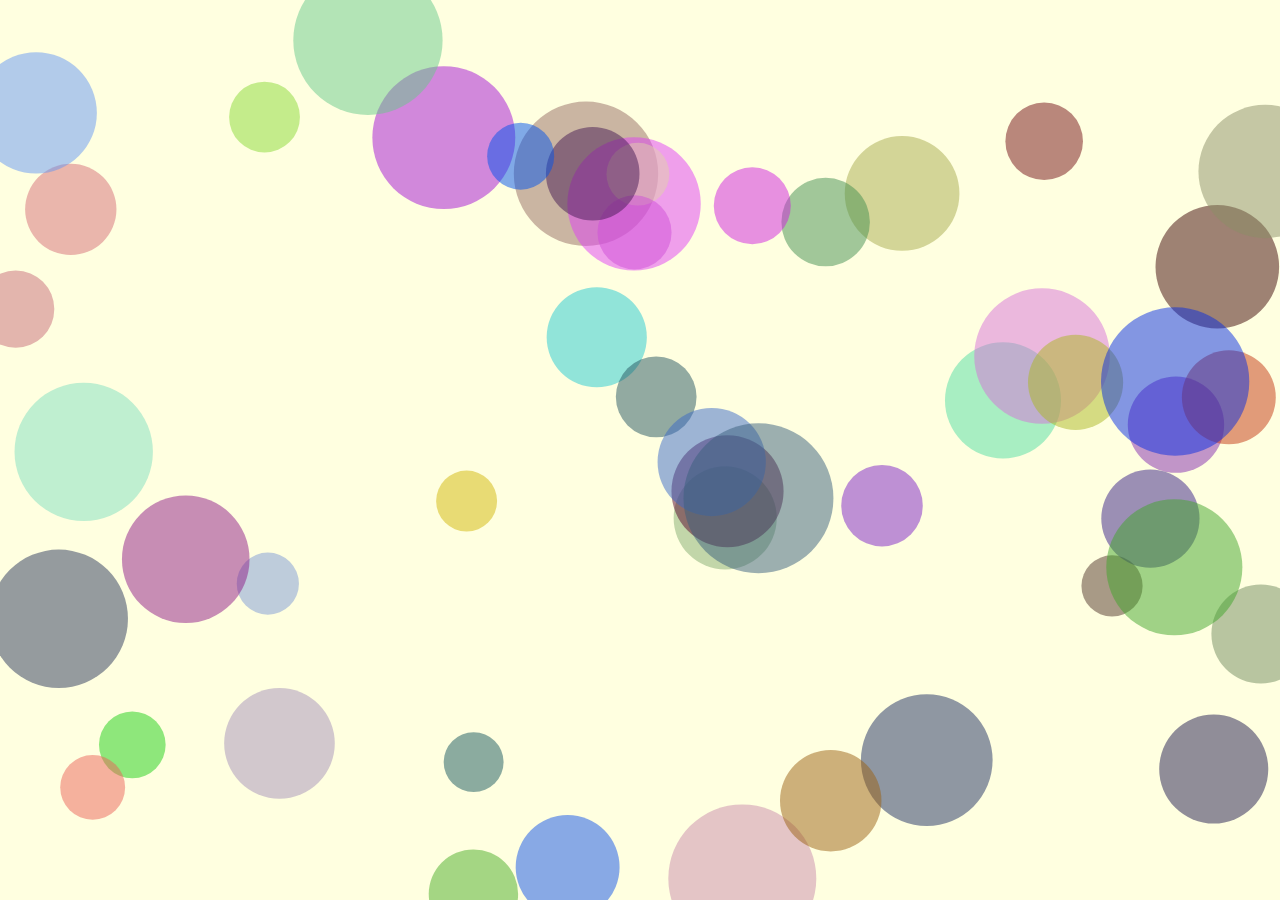
<file: index.html>
<!DOCTYPE html>
<html>
<head>
    <title>Particles</title>
    <link rel="stylesheet" href="styles.css">
</head>
<body>
    <canvas id="canvas"></canvas>
    <script src="particles.js"></script>
</body>
</html>
</file>
<file: styles.css>
canvas {
    background: lightyellow;
}

body {
    margin: 0;
    overflow: hidden;
}
</file>
